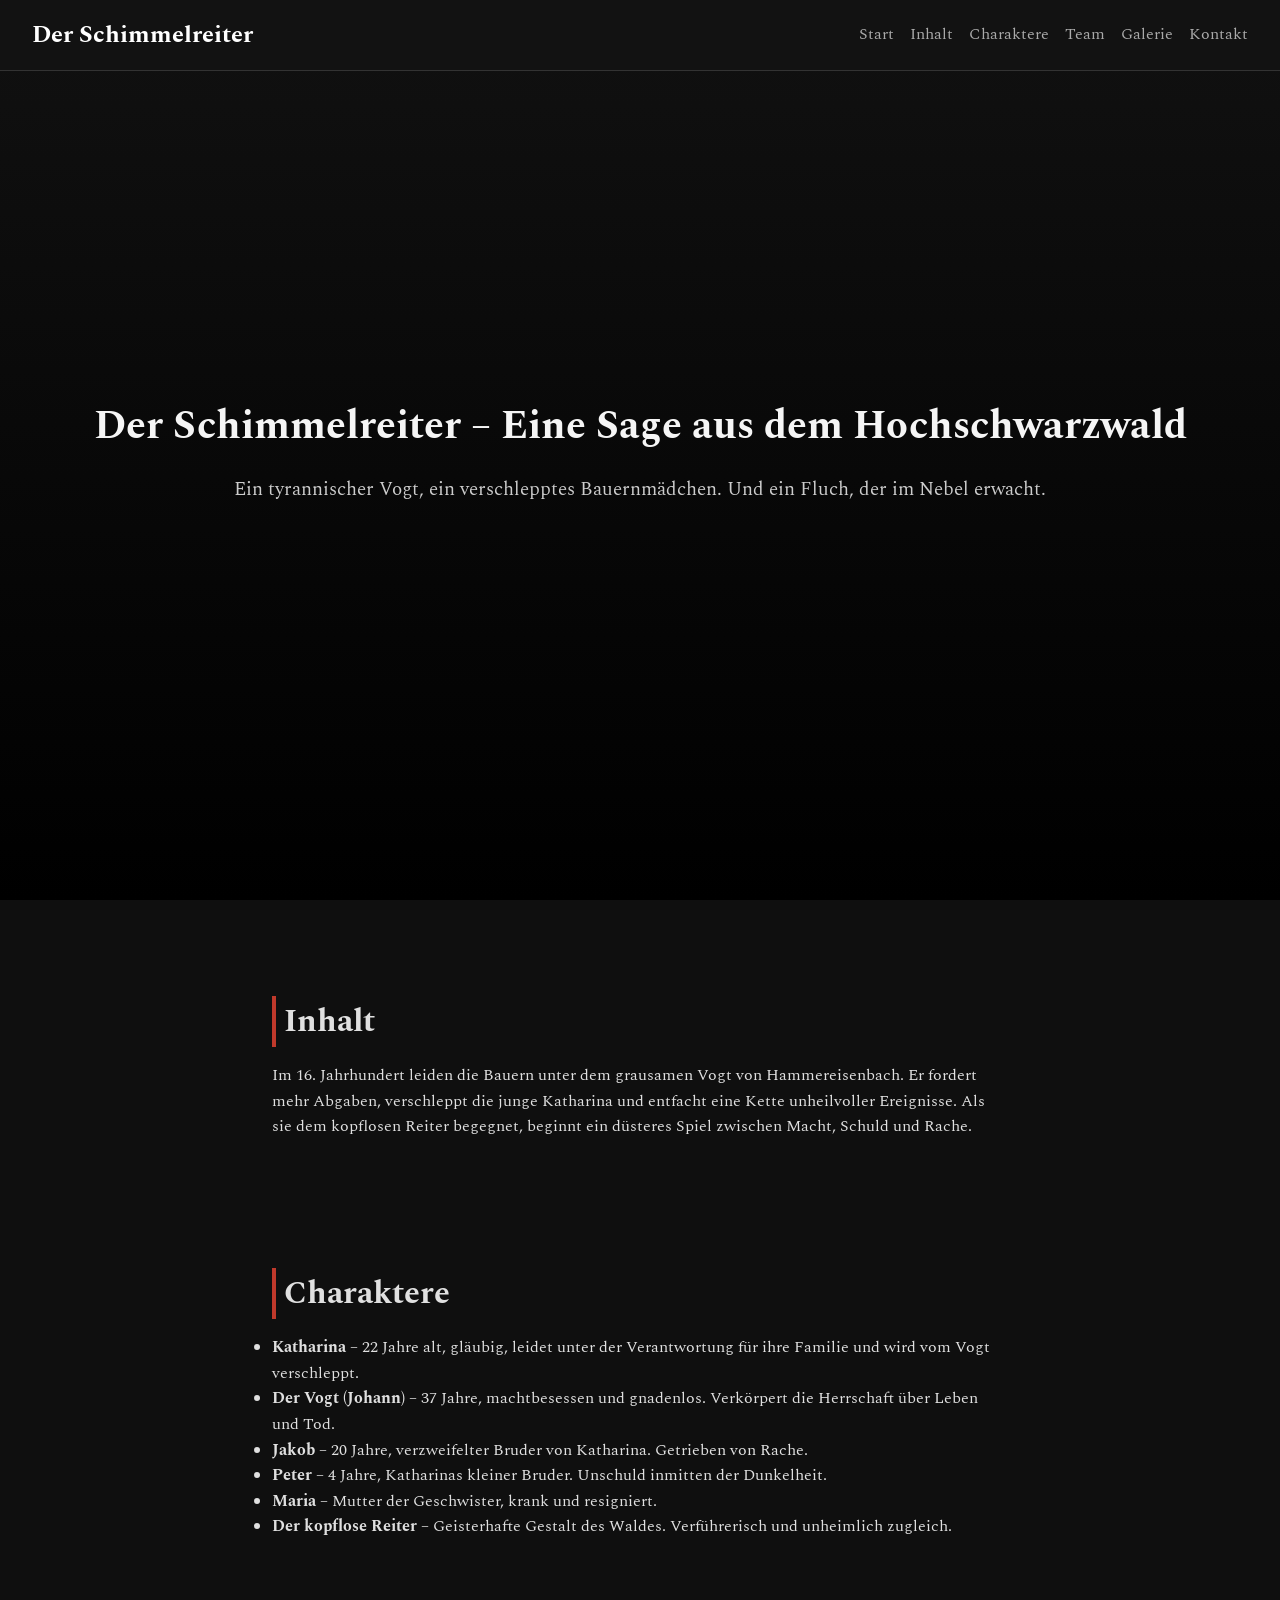
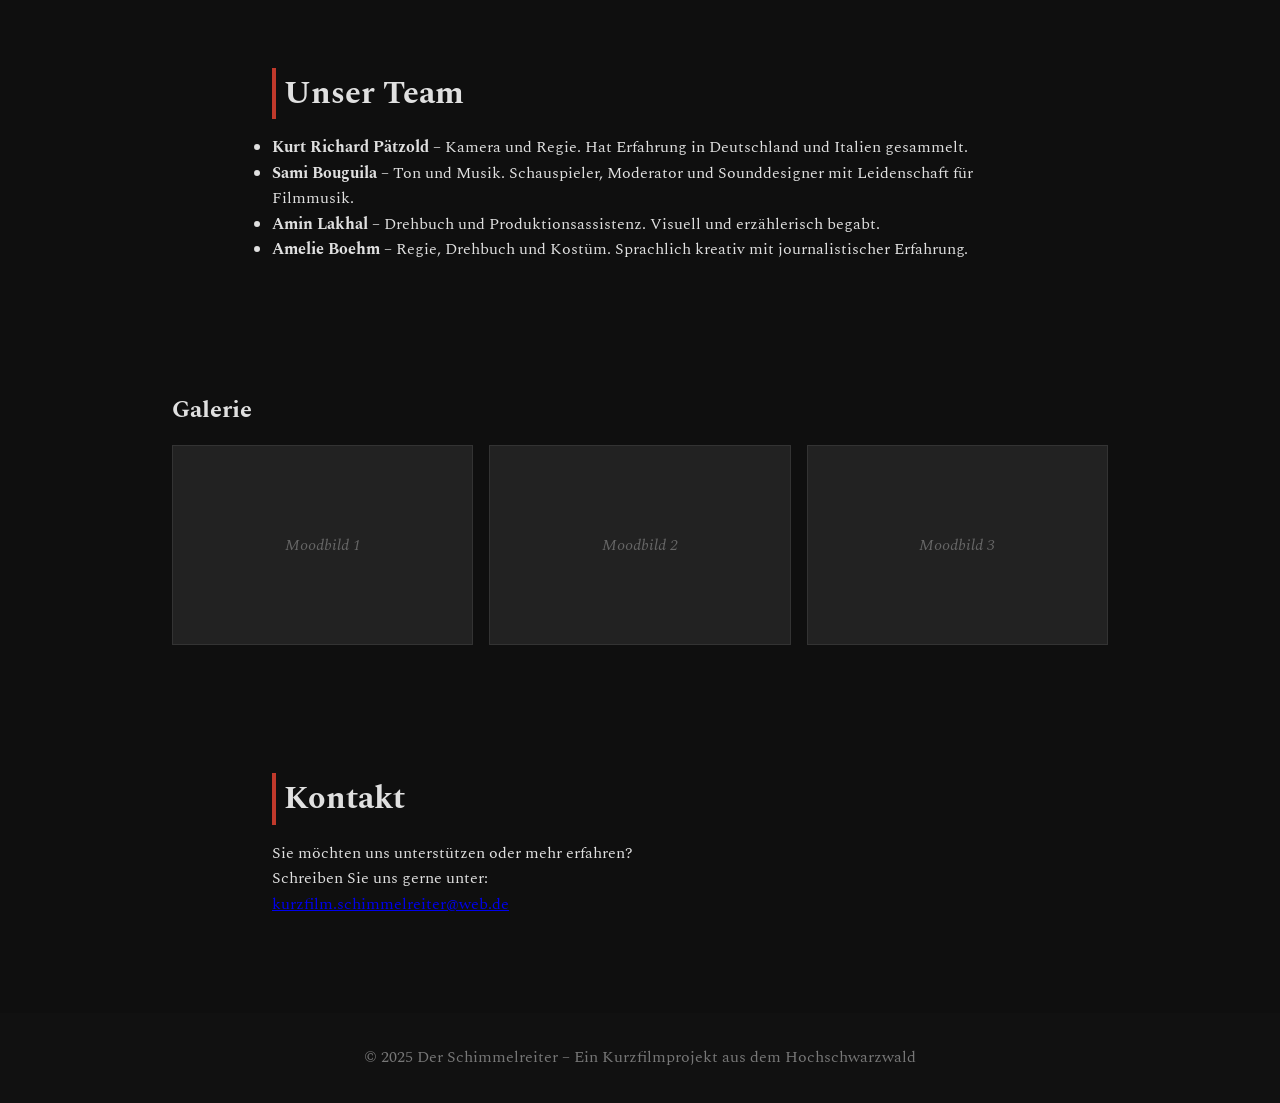
<file: Schimmelreiter.html>
<!DOCTYPE html>
<html lang="de">
<head>
  <meta charset="UTF-8">
  <meta name="viewport" content="width=device-width, initial-scale=1.0">
  <title>Der Schimmelreiter</title>
  <style>
    @import url('https://fonts.googleapis.com/css2?family=Spectral:wght@400;700&display=swap');

    * {
      margin: 0;
      padding: 0;
      box-sizing: border-box;
    }

    body {
      font-family: 'Spectral', serif;
      background-color: #0f0f0f;
      color: #e0e0e0;
      line-height: 1.6;
      scroll-behavior: smooth;
    }

    header {
      background-color: #121212;
      padding: 1rem 2rem;
      position: fixed;
      width: 100%;
      top: 0;
      z-index: 1000;
      border-bottom: 1px solid #333;
    }

    nav {
      display: flex;
      justify-content: space-between;
      align-items: center;
      flex-wrap: wrap;
    }

    nav h1 {
      font-size: 1.5rem;
      color: #fff;
    }

    nav ul {
      list-style: none;
      display: flex;
      gap: 1rem;
    }

    nav a {
      color: #aaa;
      text-decoration: none;
      transition: color 0.3s ease;
    }

    nav a:hover {
      color: #fff;
    }

    .hero {
      background: linear-gradient(to bottom, #111, #000);
      height: 100vh;
      display: flex;
      align-items: center;
      justify-content: center;
      text-align: center;
      padding: 2rem;
      animation: fadeIn 2s ease-in;
    }

    .hero-text h2 {
      font-size: 2.5rem;
      margin-bottom: 1rem;
      color: #f5f5f5;
    }

    .hero-text p {
      font-size: 1.2rem;
      color: #ccc;
    }

    .content {
      padding: 6rem 2rem 2rem;
      max-width: 800px;
      margin: auto;
      animation: fadeInUp 1s ease both;
    }

    .content h2 {
      font-size: 2rem;
      margin-bottom: 1rem;
      border-left: 4px solid #c0392b;
      padding-left: 0.5rem;
    }

    .gallery {
      padding: 6rem 2rem 2rem;
      max-width: 1000px;
      margin: auto;
    }

    .image-grid {
      display: grid;
      grid-template-columns: repeat(auto-fit, minmax(250px, 1fr));
      gap: 1rem;
      margin-top: 1rem;
    }

    .placeholder {
      background-color: #222;
      border: 1px solid #333;
      height: 200px;
      display: flex;
      align-items: center;
      justify-content: center;
      color: #666;
      font-style: italic;
    }

    footer {
      text-align: center;
      padding: 2rem;
      background-color: #111;
      margin-top: 4rem;
      color: #777;
    }

    @keyframes fadeIn {
      from { opacity: 0; }
      to { opacity: 1; }
    }

    @keyframes fadeInUp {
      from { opacity: 0; transform: translateY(20px); }
      to { opacity: 1; transform: translateY(0); }
    }
  </style>
</head>
<body>
  <header>
    <nav>
      <h1>Der Schimmelreiter</h1>
      <ul>
        <li><a href="#start">Start</a></li>
        <li><a href="#inhalt">Inhalt</a></li>
        <li><a href="#charaktere">Charaktere</a></li>
        <li><a href="#team">Team</a></li>
        <li><a href="#galerie">Galerie</a></li>
        <li><a href="#kontakt">Kontakt</a></li>
      </ul>
    </nav>
  </header>

  <section id="start" class="hero">
    <div class="hero-text">
      <h2>Der Schimmelreiter – Eine Sage aus dem Hochschwarzwald</h2>
      <p>Ein tyrannischer Vogt, ein verschlepptes Bauernmädchen. Und ein Fluch, der im Nebel erwacht.</p>
    </div>
  </section>

  <section id="inhalt" class="content">
    <h2>Inhalt</h2>
    <p>Im 16. Jahrhundert leiden die Bauern unter dem grausamen Vogt von Hammereisenbach. Er fordert mehr Abgaben, verschleppt die junge Katharina und entfacht eine Kette unheilvoller Ereignisse. Als sie dem kopflosen Reiter begegnet, beginnt ein düsteres Spiel zwischen Macht, Schuld und Rache.</p>
  </section>

  <section id="charaktere" class="content">
    <h2>Charaktere</h2>
    <ul>
      <li><strong>Katharina</strong> – 22 Jahre alt, gläubig, leidet unter der Verantwortung für ihre Familie und wird vom Vogt verschleppt.</li>
      <li><strong>Der Vogt (Johann)</strong> – 37 Jahre, machtbesessen und gnadenlos. Verkörpert die Herrschaft über Leben und Tod.</li>
      <li><strong>Jakob</strong> – 20 Jahre, verzweifelter Bruder von Katharina. Getrieben von Rache.</li>
      <li><strong>Peter</strong> – 4 Jahre, Katharinas kleiner Bruder. Unschuld inmitten der Dunkelheit.</li>
      <li><strong>Maria</strong> – Mutter der Geschwister, krank und resigniert.</li>
      <li><strong>Der kopflose Reiter</strong> – Geisterhafte Gestalt des Waldes. Verführerisch und unheimlich zugleich.</li>
    </ul>
  </section>

  <section id="team" class="content">
    <h2>Unser Team</h2>
    <ul>
      <li><strong>Kurt Richard Pätzold</strong> – Kamera und Regie. Hat Erfahrung in Deutschland und Italien gesammelt.</li>
      <li><strong>Sami Bouguila</strong> – Ton und Musik. Schauspieler, Moderator und Sounddesigner mit Leidenschaft für Filmmusik.</li>
      <li><strong>Amin Lakhal</strong> – Drehbuch und Produktionsassistenz. Visuell und erzählerisch begabt.</li>
      <li><strong>Amelie Boehm</strong> – Regie, Drehbuch und Kostüm. Sprachlich kreativ mit journalistischer Erfahrung.</li>
    </ul>
  </section>

  <section id="galerie" class="gallery">
    <h2>Galerie</h2>
    <div class="image-grid">
      <div class="placeholder">Moodbild 1</div>
      <div class="placeholder">Moodbild 2</div>
      <div class="placeholder">Moodbild 3</div>
    </div>
  </section>

  <section id="kontakt" class="content">
    <h2>Kontakt</h2>
    <p>Sie möchten uns unterstützen oder mehr erfahren?<br>
    Schreiben Sie uns gerne unter:<br>
    <a href="mailto:kurzfilm.schimmelreiter@web.de">kurzfilm.schimmelreiter@web.de</a></p>
  </section>

  <footer>
    <p>&copy; 2025 Der Schimmelreiter – Ein Kurzfilmprojekt aus dem Hochschwarzwald</p>
  </footer>

  <script>
    const navLinks = document.querySelectorAll('nav a');
    navLinks.forEach(link => {
      link.addEventListener('click', e => {
        e.preventDefault();
        const targetId = link.getAttribute('href');
        document.querySelector(targetId).scrollIntoView({ behavior: 'smooth' });
      });
    });
  </script>
</body>
</html>
</file>
